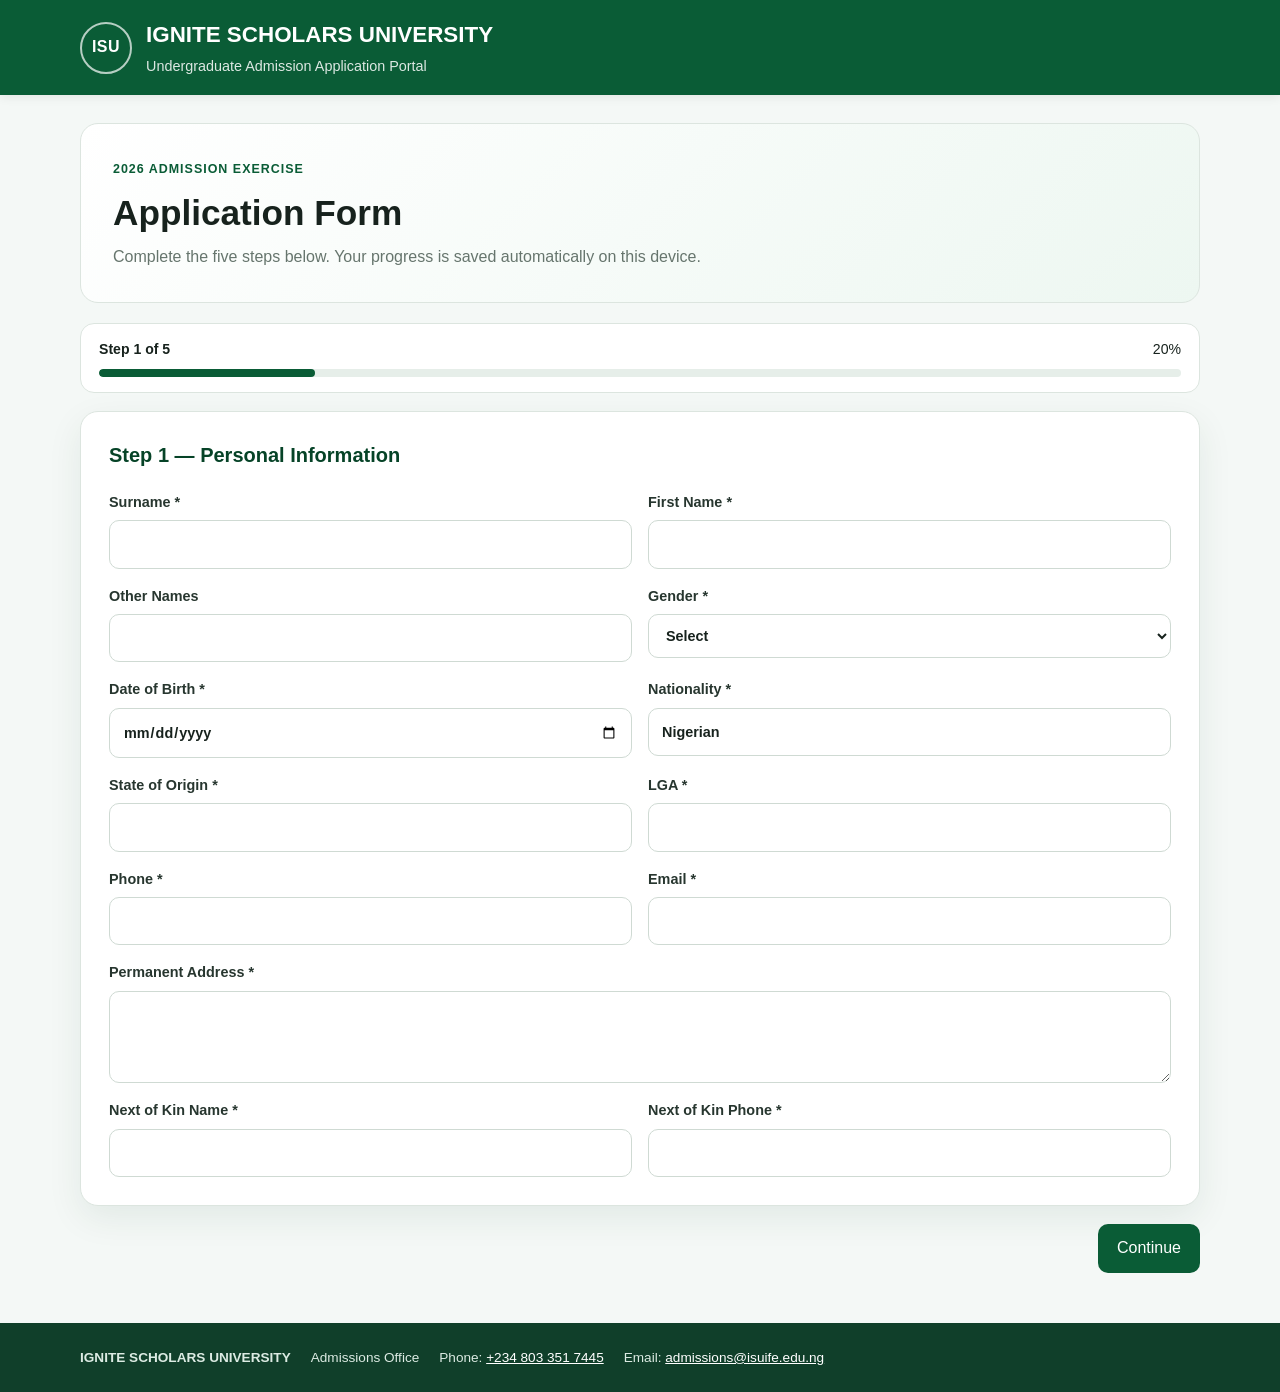
<file: index.html>
<!doctype html>
<html lang="en">
<head><meta charset="utf-8"><meta name="viewport" content="width=device-width,initial-scale=1"><meta http-equiv="refresh" content="0;url=apply.html"><title>Admissions Application</title></head>
<body><p>Redirecting to the <a href="apply.html">application form</a>…</p></body>
</html>
</file>
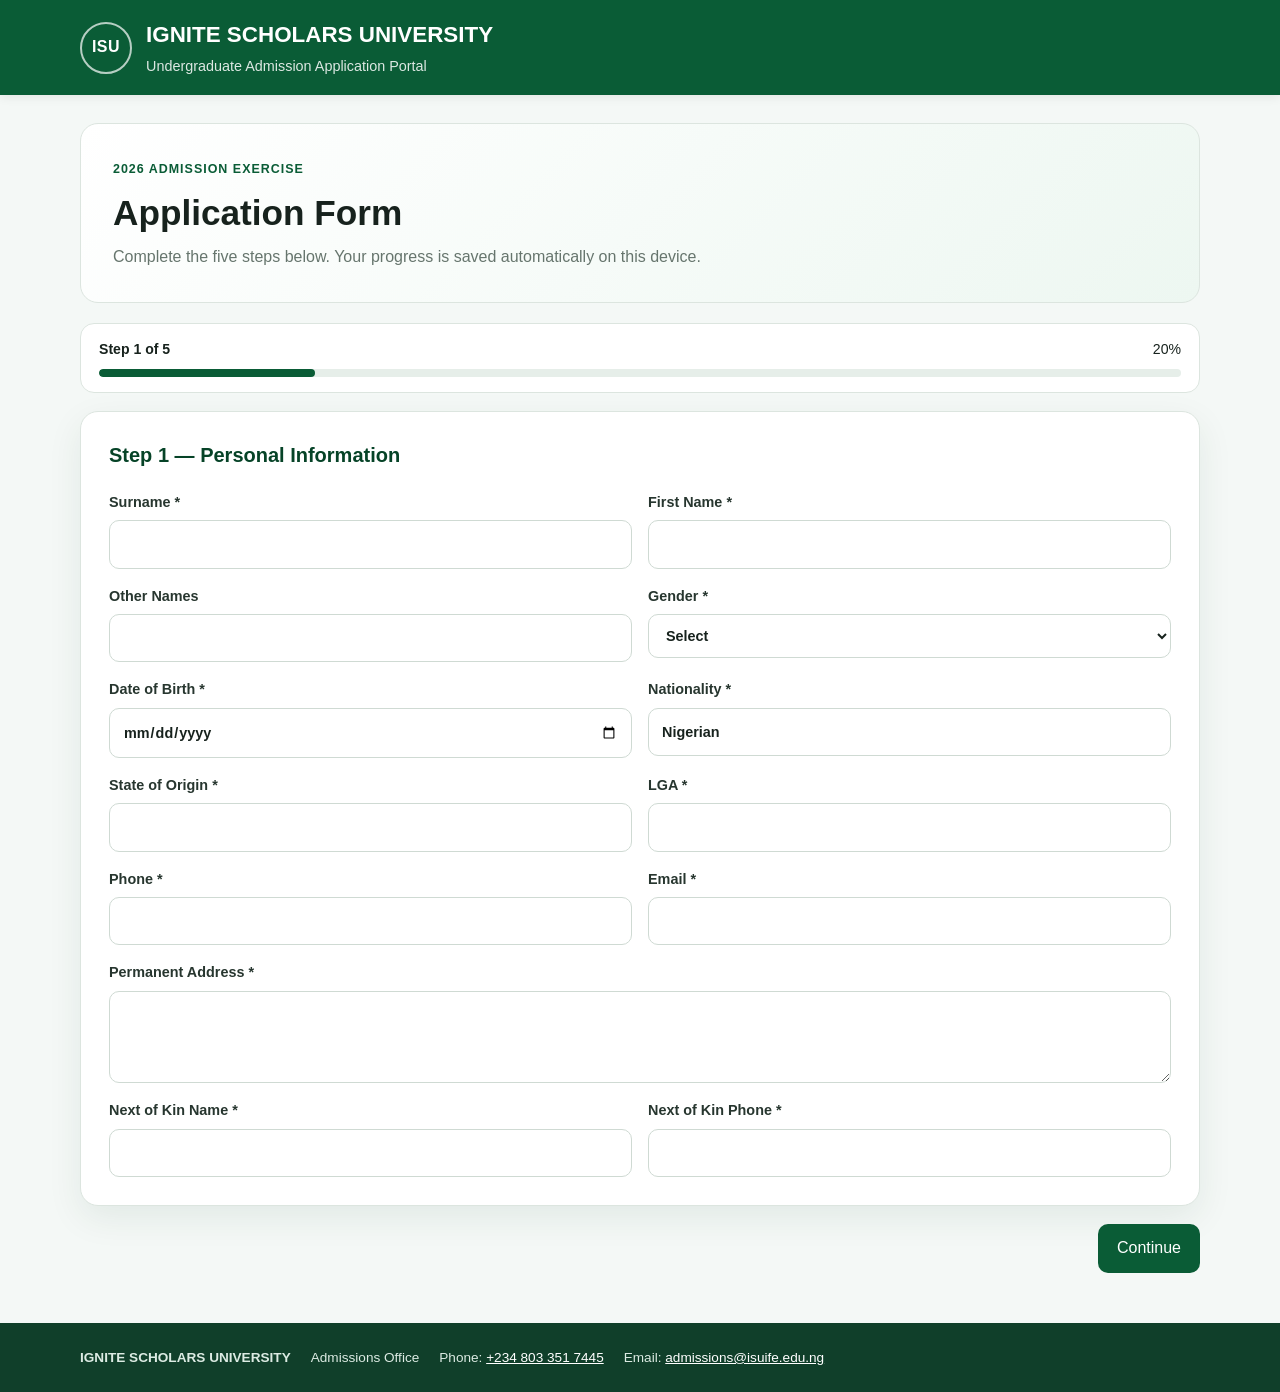
<file: apply.html>
<!doctype html>
<html lang="en">
<head>
<meta charset="utf-8"><meta name="viewport" content="width=device-width,initial-scale=1">
<meta name="description" content="Undergraduate admission application form">
<title>Undergraduate Admission Application</title>
<link rel="stylesheet" href="style.css">
</head>
<body>
<header class="site-header">
  <div class="container header-inner">
    <div class="brand-mark" aria-hidden="true">ISU</div>
    <div><h1 id="universityName">IGNITE SCHOLARS UNIVERSITY</h1><p>Undergraduate Admission Application Portal</p></div>
  </div>
</header>
<main class="container main-content">
  <section class="hero"><div><span class="eyebrow">2026 Admission Exercise</span><h2>Application Form</h2><p>Complete the five steps below. Your progress is saved automatically on this device.</p></div></section>
  <div class="progress-wrap" aria-label="Application progress"><div class="progress-meta"><strong id="stepLabel">Step 1 of 5</strong><span id="progressPercent">20%</span></div><div class="progress-track"><div id="progressBar" class="progress-bar" style="width:20%"></div></div></div>
  <form id="applicationForm" enctype="multipart/form-data" novalidate>
    <section class="step active" data-step="1"><div class="card"><h3>Step 1 — Personal Information</h3><div class="grid">
      <label>Surname *<input name="surname" required autocomplete="family-name"></label><label>First Name *<input name="first_name" required autocomplete="given-name"></label><label>Other Names<input name="other_names"></label>
      <label>Gender *<select name="gender" required><option value="">Select</option><option>Male</option><option>Female</option></select></label><label>Date of Birth *<input type="date" name="date_of_birth" required></label><label>Nationality *<input name="nationality" value="Nigerian" required></label>
      <label>State of Origin *<input name="state_of_origin" required></label><label>LGA *<input name="lga" required></label><label>Phone *<input name="phone" type="tel" required autocomplete="tel"></label>
      <label>Email *<input name="email" type="email" required autocomplete="email"></label><label class="span-2">Permanent Address *<textarea name="permanent_address" rows="3" required></textarea></label>
      <label>Next of Kin Name *<input name="next_of_kin_name" required></label><label>Next of Kin Phone *<input name="next_of_kin_phone" type="tel" required></label>
    </div></div></section>

    <section class="step" data-step="2"><div class="card"><h3>Step 2 — JAMB &amp; Programme Details</h3><div class="grid">
      <label>JAMB Registration Number *<input name="jamb_reg_no" required></label><label>UTME Score *<input name="utme_score" type="number" min="0" max="400" required></label>
      <label>Mode of Entry *<select name="mode_of_entry" id="modeOfEntry" required><option value="">Select</option><option value="UTME">UTME</option><option value="Direct Entry">Direct Entry</option></select></label>
      <label>Preferred Faculty *<select name="preferred_faculty" id="faculty" required><option value="">Select faculty</option></select></label>
      <label class="span-2">Preferred Course *<input name="preferred_course" required placeholder="e.g. Geography"></label>
    </div><p class="hint">Course names are entered as text so the portal can accommodate programme changes; verify eligibility against the university's current admission requirements.</p></div></section>

    <section class="step" data-step="3"><div class="card"><h3>Step 3 — Academic Background</h3><div class="grid">
      <label>O'Level Type *<select name="olevel_type" required><option value="">Select</option><option>WAEC</option><option>NECO</option><option>GCE</option></select></label>
      <label>Number of Sittings *<select name="sittings" required><option value="">Select</option><option value="1">1</option><option value="2">2</option></select></label>
    </div>
    <h4>O'Level Subjects and Grades</h4><p class="hint">English Language and Mathematics are required rows. Add four or more other subjects.</p>
    <div class="subject-table"><table><thead><tr><th>Subject</th><th>Grade</th></tr></thead><tbody id="subjectsBody"></tbody></table></div>
    <div id="directEntryFields" class="conditional" hidden><h4>Direct Entry Details</h4><div class="grid"><label>Qualification *<input name="de_qualification" data-de-required="true"></label><label>Institution *<input name="de_institution" data-de-required="true"></label><label>Year Obtained *<input name="de_year" type="number" min="1950" max="2100" data-de-required="true"></label><label>Qualification/Result Details<textarea name="de_result" rows="3" data-de-required="true"></textarea></label></div></div>
    </div></section>

    <section class="step" data-step="4"><div class="card"><h3>Step 4 — Document Upload</h3><p class="hint">Passport: JPG/PNG up to 100KB. Other documents: PDF/JPG/PNG up to 5MB each.</p>
      <div class="upload-grid">
        <div class="upload-card"><label>Passport Photograph *<input id="passport" name="passport" type="file" accept="image/jpeg,image/png" required></label><div id="passportPreview" class="passport-preview">Live preview</div><div id="passportInfo" class="file-info"></div></div>
        <label class="upload-card">O'Level Result *<input name="olevel_result" type="file" accept="application/pdf,image/jpeg,image/png" required><span class="file-info"></span></label>
        <label class="upload-card">Birth Certificate / Age Declaration *<input name="birth_certificate" type="file" accept="application/pdf,image/jpeg,image/png" required><span class="file-info"></span></label>
        <label class="upload-card">JAMB Result Slip *<input name="jamb_result" type="file" accept="application/pdf,image/jpeg,image/png" required><span class="file-info"></span></label>
      </div>
    </div></section>

    <section class="step" data-step="5"><div class="card"><h3>Step 5 — Review &amp; Declaration</h3><div id="reviewSummary" class="review"></div><label class="declaration"><input id="declaration" name="declaration" type="checkbox" required> <span>I declare that the information provided is true and correct to the best of my knowledge.</span></label><div id="submitError" class="form-error" role="alert"></div></div></section>

    <div class="form-actions"><button type="button" id="prevBtn" class="btn secondary" hidden>Back</button><button type="button" id="nextBtn" class="btn primary">Continue</button><button type="submit" id="submitBtn" class="btn primary" hidden><span class="spinner" aria-hidden="true"></span> Submit Application</button></div>
  </form>
</main>
<footer class="site-footer"><div class="container"><strong id="footerUniversity">IGNITE SCHOLARS UNIVERSITY</strong><span>Admissions Office</span><span>Phone: <a href="tel:+2348033517445">+234 803 351 7445</a></span><span>Email: <a href="mailto:admissions@isuife.edu.ng">admissions@isuife.edu.ng</a></span></div></footer>
<script src="script.js"></script>
</body></html>
</file>
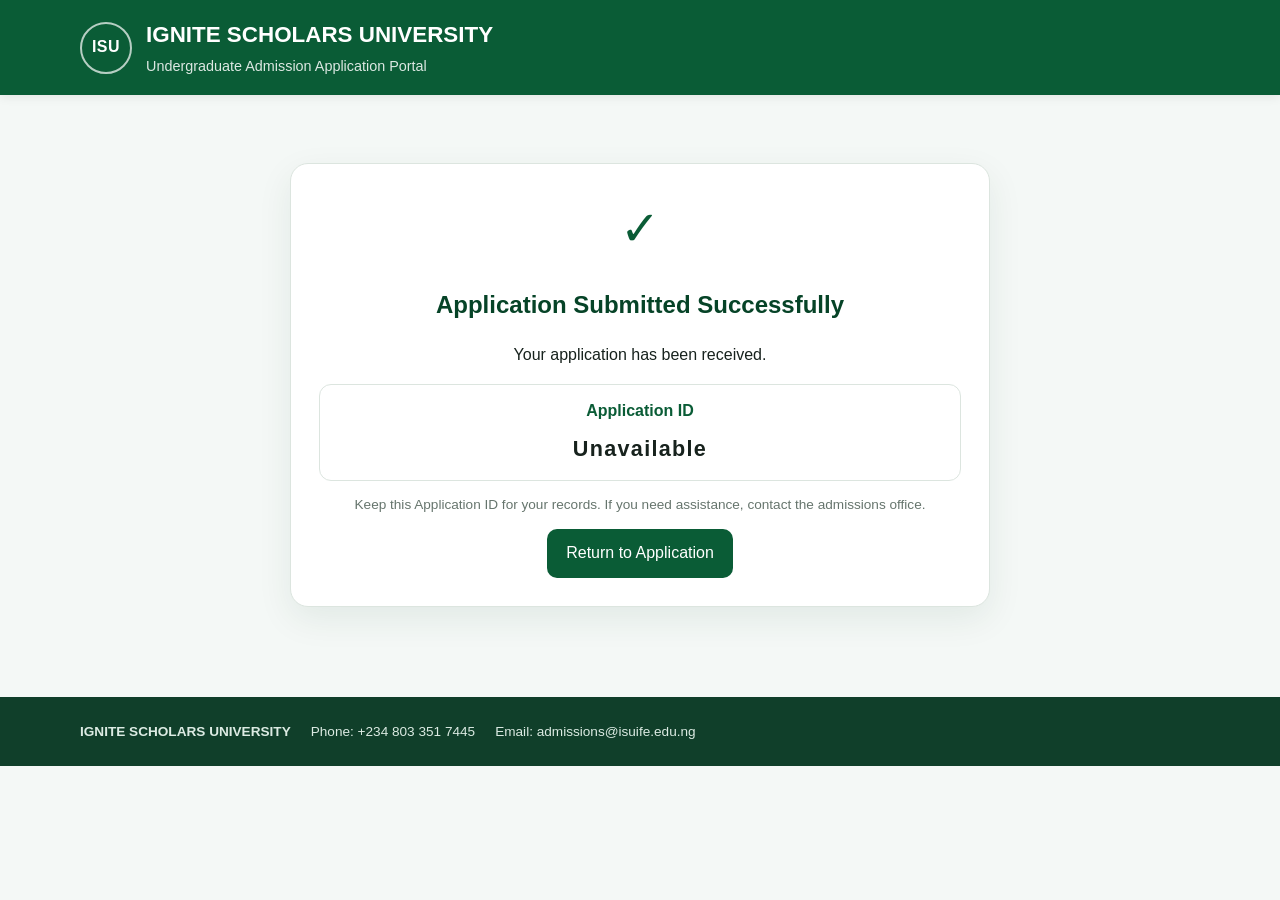
<file: success.html>
<!doctype html><html lang="en"><head><meta charset="utf-8"><meta name="viewport" content="width=device-width,initial-scale=1"><title>Application Submitted</title><link rel="stylesheet" href="style.css"></head><body><header class="site-header"><div class="container header-inner"><div class="brand-mark">ISU</div><div><h1>IGNITE SCHOLARS UNIVERSITY</h1><p>Undergraduate Admission Application Portal</p></div></div></header><main class="container main-content"><div class="card" style="max-width:700px;margin:40px auto;text-align:center"><div style="font-size:3rem;color:#0a5c36">✓</div><h2 style="color:#064327">Application Submitted Successfully</h2><p>Your application has been received.</p><div class="review-group"><h4>Application ID</h4><strong id="ref" style="font-size:1.35rem;letter-spacing:.06em"></strong></div><p class="hint">Keep this Application ID for your records. If you need assistance, contact the admissions office.</p><a class="btn primary" href="apply.html" style="display:inline-block;text-decoration:none">Return to Application</a></div></main><footer class="site-footer"><div class="container"><strong>IGNITE SCHOLARS UNIVERSITY</strong><span>Phone: +234 803 351 7445</span><span>Email: admissions@isuife.edu.ng</span></div></footer><script>const p=new URLSearchParams(location.search).get('ref');document.getElementById('ref').textContent=p||'Unavailable';</script></body></html>
</file>
<file: style.css>
:root{--green:#0a5c36;--green-dark:#064327;--green-soft:#eaf6f0;--text:#17221d;--muted:#66756d;--border:#dce5df;--danger:#b42318;--white:#fff;--shadow:0 12px 35px rgba(6,67,39,.08)}*{box-sizing:border-box}body{margin:0;background:#f4f8f6;color:var(--text);font-family:Inter,Segoe UI,Roboto,Arial,sans-serif;line-height:1.55}.container{width:min(1120px,calc(100% - 32px));margin:auto}.site-header{background:var(--green);color:#fff;padding:18px 0;box-shadow:0 2px 10px rgba(0,0,0,.08)}.header-inner{display:flex;gap:14px;align-items:center}.brand-mark{width:52px;height:52px;border:2px solid rgba(255,255,255,.7);border-radius:50%;display:grid;place-items:center;font-weight:800;letter-spacing:.5px}.site-header h1{font-size:clamp(1rem,3vw,1.4rem);margin:0}.site-header p{margin:2px 0 0;opacity:.86;font-size:.9rem}.main-content{padding:28px 0 50px}.hero{background:linear-gradient(135deg,#fff,#edf7f1);border:1px solid var(--border);border-radius:18px;padding:25px;margin-bottom:20px}.eyebrow{color:var(--green);font-size:.78rem;font-weight:800;text-transform:uppercase;letter-spacing:.08em}.hero h2{margin:5px 0;font-size:clamp(1.6rem,5vw,2.2rem)}.hero p{margin:0;color:var(--muted)}.progress-wrap{background:#fff;border:1px solid var(--border);border-radius:14px;padding:15px 18px;margin-bottom:18px}.progress-meta{display:flex;justify-content:space-between;font-size:.88rem;margin-bottom:8px}.progress-track{height:8px;background:#e6eee9;border-radius:99px;overflow:hidden}.progress-bar{height:100%;background:var(--green);border-radius:99px;transition:width .25s}.step{display:none}.step.active{display:block}.card{background:#fff;border:1px solid var(--border);border-radius:18px;padding:22px;box-shadow:var(--shadow)}.card h3{margin:0 0 20px;color:var(--green-dark);font-size:1.25rem}.card h4{margin:22px 0 10px}.grid{display:grid;grid-template-columns:1fr;gap:16px}label{font-weight:650;font-size:.9rem;color:#27362f}input,select,textarea{display:block;width:100%;margin-top:7px;border:1px solid #cfdad3;border-radius:10px;background:#fff;padding:12px 13px;font:inherit;color:var(--text);outline:none}input:focus,select:focus,textarea:focus{border-color:var(--green);box-shadow:0 0 0 3px rgba(10,92,54,.1)}textarea{resize:vertical}.span-2{grid-column:span 1}.hint{color:var(--muted);font-size:.85rem}.conditional{margin-top:12px;padding:16px;background:var(--green-soft);border:1px solid #cfe5d8;border-radius:12px}.subject-table{overflow-x:auto;border:1px solid var(--border);border-radius:12px}table{width:100%;border-collapse:collapse;min-width:360px}th,td{text-align:left;padding:8px;border-bottom:1px solid var(--border)}th{background:#f6faf8;font-size:.85rem}td input{margin:0}.upload-grid{display:grid;grid-template-columns:1fr;gap:14px}.upload-card{border:1px dashed #b8c9bf;border-radius:14px;padding:16px;background:#fbfdfc}.upload-card input[type=file]{padding:9px;background:#fff}.passport-preview{margin-top:12px;width:120px;height:145px;border-radius:8px;border:1px solid var(--border);display:grid;place-items:center;color:var(--muted);font-size:.75rem;overflow:hidden;background:#f5f8f6}.passport-preview img{width:100%;height:100%;object-fit:cover}.file-info{display:block;margin-top:7px;color:var(--muted);font-size:.78rem;word-break:break-word}.review{display:grid;gap:12px;margin-bottom:20px}.review-group{border:1px solid var(--border);border-radius:12px;padding:14px}.review-group h4{margin:0 0 8px;color:var(--green)}.review-row{display:flex;justify-content:space-between;gap:15px;padding:4px 0;font-size:.86rem;border-bottom:1px dotted #dfe7e2}.review-row:last-child{border-bottom:0}.review-row span:first-child{color:var(--muted)}.declaration{display:flex;gap:10px;align-items:flex-start;background:#f5faf7;padding:14px;border-radius:12px}.declaration input{width:auto;margin:3px 0 0}.form-actions{display:flex;justify-content:flex-end;gap:10px;margin-top:18px}.btn{border:0;border-radius:10px;padding:12px 19px;font-weight:800;cursor:pointer;font:inherit}.btn.primary{background:var(--green);color:#fff}.btn.primary:hover{background:var(--green-dark)}.btn.secondary{background:#fff;color:var(--green);border:1px solid #bfd0c6}.btn:disabled{opacity:.65;cursor:not-allowed}.form-error{color:var(--danger);font-size:.86rem;margin-top:10px}.invalid{border-color:var(--danger)!important;box-shadow:0 0 0 3px rgba(180,35,24,.08)!important}.spinner{display:inline-block;width:14px;height:14px;border:2px solid rgba(255,255,255,.45);border-top-color:#fff;border-radius:50%;animation:spin .7s linear infinite;margin-right:7px;vertical-align:-2px}.site-footer{background:#103f2a;color:#dcebe3;padding:24px 0}.site-footer .container{display:flex;flex-wrap:wrap;gap:10px 20px;font-size:.85rem}.site-footer a{color:#fff}.site-footer strong{width:100%}@keyframes spin{to{transform:rotate(360deg)}}@media(min-width:700px){.grid{grid-template-columns:repeat(2,1fr)}.span-2{grid-column:span 2}.upload-grid{grid-template-columns:repeat(2,1fr)}.card{padding:28px}.hero{padding:32px}.site-footer strong{width:auto}}
</file>
